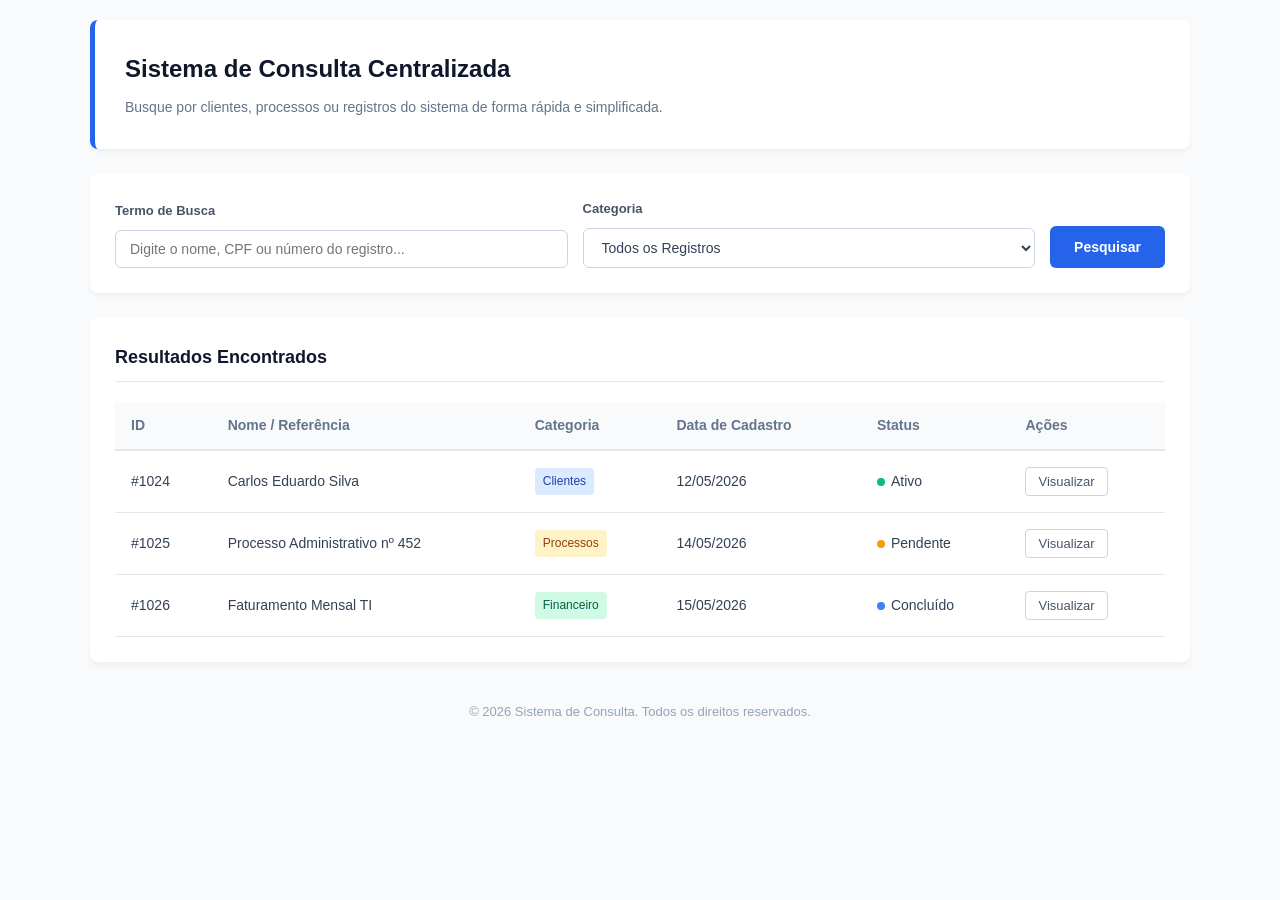
<file: projeto/index.html>
<!DOCTYPE html>
<html lang="pt-BR">
<head>
    <meta charset="UTF-8">
    <meta name="viewport" content="width=device-width, initial-scale=1.0">
    <title>Portal de Consulta</title>
    <link rel="stylesheet" href="style.css">
</head>
<body>
    <div class="container">
        <header>
            <h1>Sistema de Consulta Centralizada</h1>
            <p>Busque por clientes, processos ou registros do sistema de forma rápida e simplificada.</p>
        </header>

        <main>
            <!-- Seção do Formulário de Consulta -->
            <section class="search-section">
                <form id="searchForm" onsubmit="event.preventDefault();">
                    <div class="form-group">
                        <label for="search-input">Termo de Busca</label>
                        <input type="text" id="search-input" placeholder="Digite o nome, CPF ou número do registro...">
                    </div>
                    <div class="form-group">
                        <label for="category-select">Categoria</label>
                        <select id="category-select">
                            <option value="todos">Todos os Registros</option>
                            <option value="clientes">Clientes</option>
                            <option value="processos">Processos</option>
                            <option value="financeiro">Financeiro</option>
                        </select>
                    </div>
                    <button type="submit" class="btn-search">Pesquisar</button>
                </form>
            </section>

            <!-- Seção de Resultados da Consulta -->
            <section class="results-section">
                <h2>Resultados Encontrados</h2>
                <div class="table-responsive">
                    <table>
                        <thead>
                            <tr>
                                <th>ID</th>
                                <th>Nome / Referência</th>
                                <th>Categoria</th>
                                <th>Data de Cadastro</th>
                                <th>Status</th>
                                <th>Ações</th>
                            </tr>
                        </thead>
                        <tbody>
                            <tr>
                                <td>#1024</td>
                                <td>Carlos Eduardo Silva</td>
                                <td><span class="badge badge-client">Clientes</span></td>
                                <td>12/05/2026</td>
                                <td><span class="status status-active">Ativo</span></td>
                                <td><button class="btn-action">Visualizar</button></td>
                            </tr>
                            <tr>
                                <td>#1025</td>
                                <td>Processo Administrativo nº 452</td>
                                <td><span class="badge badge-process">Processos</span></td>
                                <td>14/05/2026</td>
                                <td><span class="status status-pending">Pendente</span></td>
                                <td><button class="btn-action">Visualizar</button></td>
                            </tr>
                            <tr>
                                <td>#1026</td>
                                <td>Faturamento Mensal TI</td>
                                <td><span class="badge badge-finance">Financeiro</span></td>
                                <td>15/05/2026</td>
                                <td><span class="status status-completed">Concluído</span></td>
                                <td><button class="btn-action">Visualizar</button></td>
                            </tr>
                        </tbody>
                    </table>
                </div>
            </section>
        </main>

        <footer>
            <p>&copy; 2026 Sistema de Consulta. Todos os direitos reservados.</p>
        </footer>
    </div>

    <script src="script.js">
    </script>
</body>
</html>
</file>
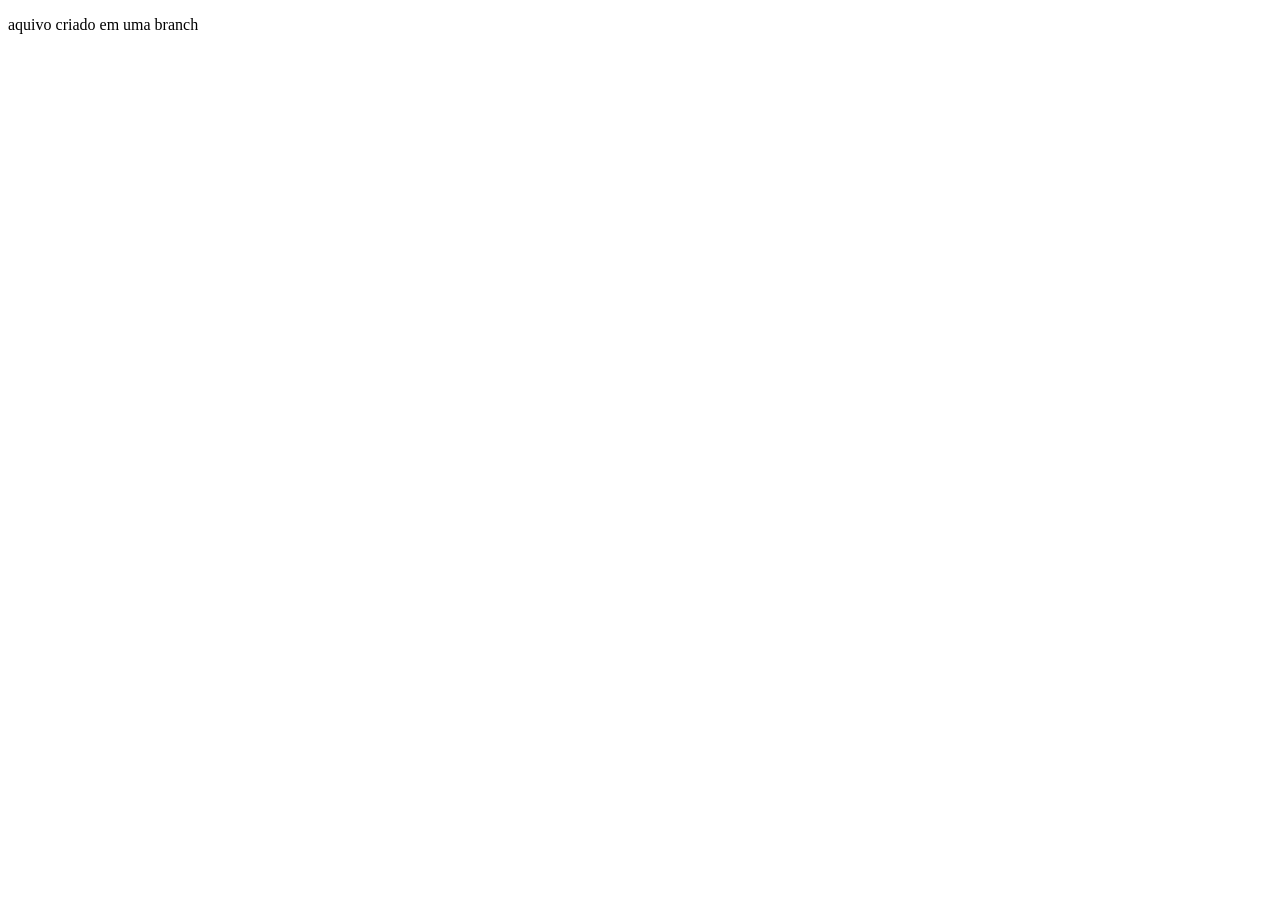
<file: projeto/branch.html>
<!DOCTYPE html>
<html lang="en">
<head>
    <meta charset="UTF-8">
    <meta name="viewport" content="width=device-width, initial-scale=1.0">
    <title>Document</title>
</head>
<body>
    <p>aquivo criado em uma branch</p>
</body>
</html>
</file>
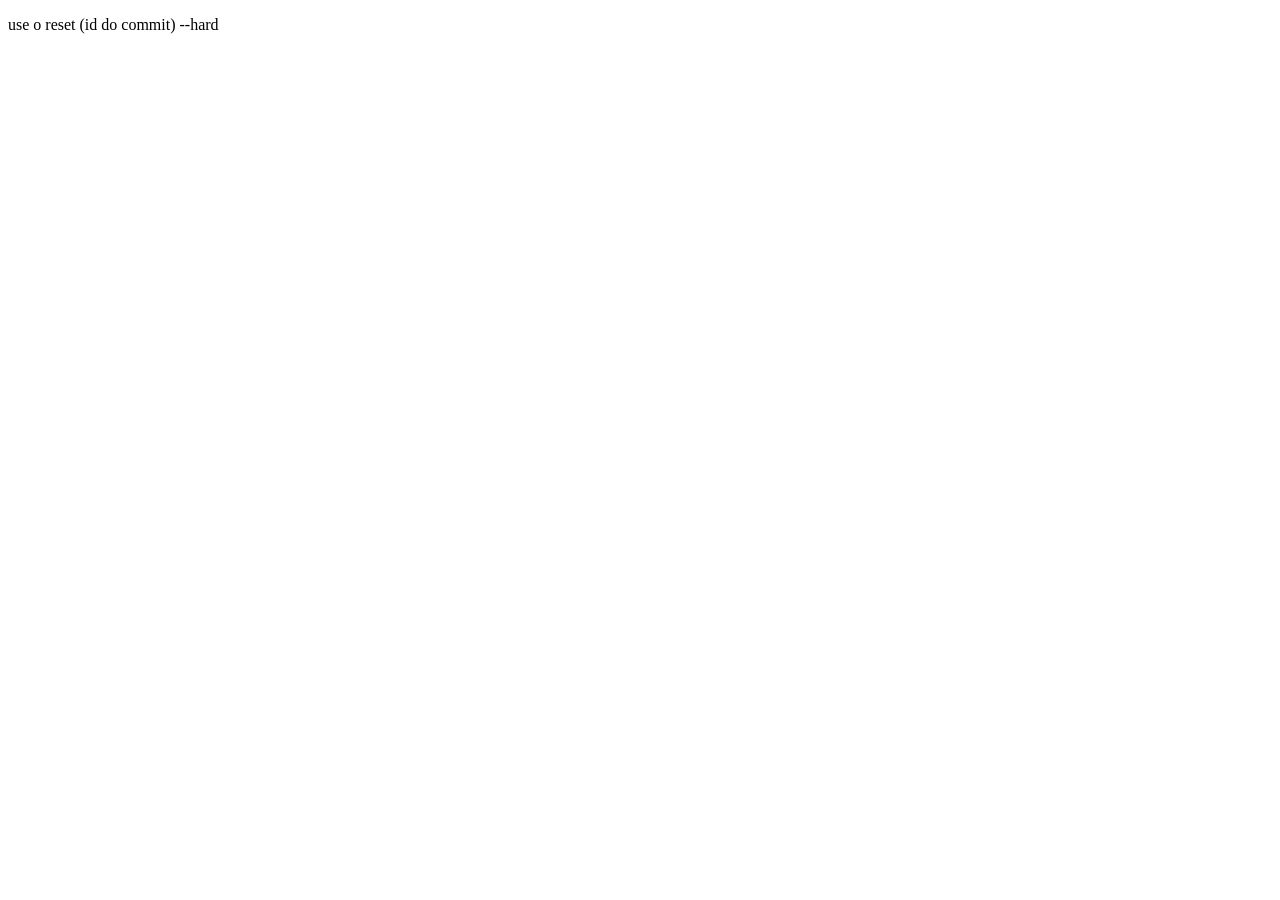
<file: projeto/deletar.html>
<!DOCTYPE html>
<html lang="en">
<head>
    <meta charset="UTF-8">
    <meta name="viewport" content="width=device-width, initial-scale=1.0">
    <title>Document</title>
</head>
<body>
    <p>use o reset (id do commit) --hard</p>
</body>
</html>
</file>
<file: projeto/style.css>
/* Reset de Estilos Básicos */
* {
    margin: 0;
    padding: 0;
    box-sizing: border-box;
}

body {
    font-family: 'Segoe UI', Tahoma, Geneva, Verdana, sans-serif;
    background-color: #f8fafc;
    color: #1e293b;
    line-height: 1.6;
    padding: 20px;
}

.container {
    max-width: 1100px;
    margin: 0 auto;
}

/* Cabeçalho */
header {
    background-color: #ffffff;
    padding: 30px;
    border-radius: 8px;
    box-shadow: 0 4px 6px -1px rgba(0, 0, 0, 0.05);
    margin-bottom: 25px;
    border-left: 5px solid #2563eb;
}

header h1 {
    font-size: 24px;
    color: #0f172a;
    margin-bottom: 8px;
}

header p {
    color: #64748b;
    font-size: 14px;
}

/* Seção de Busca / Filtros */
.search-section {
    background-color: #ffffff;
    padding: 25px;
    border-radius: 8px;
    box-shadow: 0 4px 6px -1px rgba(0, 0, 0, 0.05);
    margin-bottom: 25px;
}

form {
    display: flex;
    gap: 15px;
    align-items: flex-end;
    flex-wrap: wrap;
}

.form-group {
    flex: 1;
    min-width: 220px;
    display: flex;
    flex-direction: column;
    gap: 8px;
}

.form-group label {
    font-size: 13px;
    font-weight: 600;
    color: #475569;
}

.form-group input, .form-group select {
    width: 100%;
    padding: 10px 14px;
    border: 1px solid #cbd5e1;
    border-radius: 6px;
    font-size: 14px;
    color: #334155;
    background-color: #fff;
    transition: border-color 0.2s, box-shadow 0.2s;
}

.form-group input:focus, .form-group select:focus {
    outline: none;
    border-color: #2563eb;
    box-shadow: 0 0 0 3px rgba(37, 99, 235, 0.15);
}

.btn-search {
    background-color: #2563eb;
    color: white;
    padding: 11px 24px;
    border: none;
    border-radius: 6px;
    font-size: 14px;
    font-weight: 600;
    cursor: pointer;
    transition: background-color 0.2s;
    height: 42px;
}

.btn-search:hover {
    background-color: #1d4ed8;
}

/* Seção de Resultados */
.results-section {
    background-color: #ffffff;
    padding: 25px;
    border-radius: 8px;
    box-shadow: 0 4px 6px -1px rgba(0, 0, 0, 0.05);
    margin-bottom: 25px;
}

.results-section h2 {
    font-size: 18px;
    color: #0f172a;
    margin-bottom: 20px;
    padding-bottom: 10px;
    border-bottom: 1px solid #e2e8f0;
}

.table-responsive {
    width: 100%;
    overflow-x: auto;
}

table {
    width: 100%;
    border-collapse: collapse;
    text-align: left;
    font-size: 14px;
}

th {
    background-color: #f8fafc;
    color: #64748b;
    padding: 12px 16px;
    font-weight: 600;
    border-bottom: 2px solid #e2e8f0;
}

td {
    padding: 16px;
    border-bottom: 1px solid #e2e8f0;
    color: #334155;
}

tr:hover {
    background-color: #f8fafc;
}

/* Badges de Categoria */
.badge {
    display: inline-block;
    padding: 4px 8px;
    border-radius: 4px;
    font-size: 12px;
    font-weight: 500;
}

.badge-client { background-color: #dbeafe; color: #1e40af; }
.badge-process { background-color: #fef3c7; color: #92400e; }
.badge-finance { background-color: #d1fae5; color: #065f46; }

/* Status */
.status {
    display: inline-flex;
    align-items: center;
    gap: 6px;
    font-weight: 500;
}

.status::before {
    content: '';
    display: inline-block;
    width: 8px;
    height: 8px;
    border-radius: 50%;
}

.status-active::before { background-color: #10b981; }
.status-pending::before { background-color: #f59e0b; }
.status-completed::before { background-color: #3b82f6; }

/* Botão de Ação */
.btn-action {
    background-color: transparent;
    border: 1px solid #cbd5e1;
    color: #475569;
    padding: 6px 12px;
    border-radius: 4px;
    cursor: pointer;
    font-size: 13px;
    transition: all 0.2s;
}

.btn-action:hover {
    background-color: #f1f5f9;
    color: #0f172a;
    border-color: #94a3b8;
}

/* Rodapé */
footer {
    text-align: center;
    padding: 15px;
    color: #94a3b8;
    font-size: 13px;
}

/* Responsividade Básica */
@media (max-width: 768px) {
    form {
        flex-direction: column;
        align-items: stretch;
    }
    
    /*.btn-search {
        width: 100%;
        margin-top: 10px;
    }*/
}
</file>
